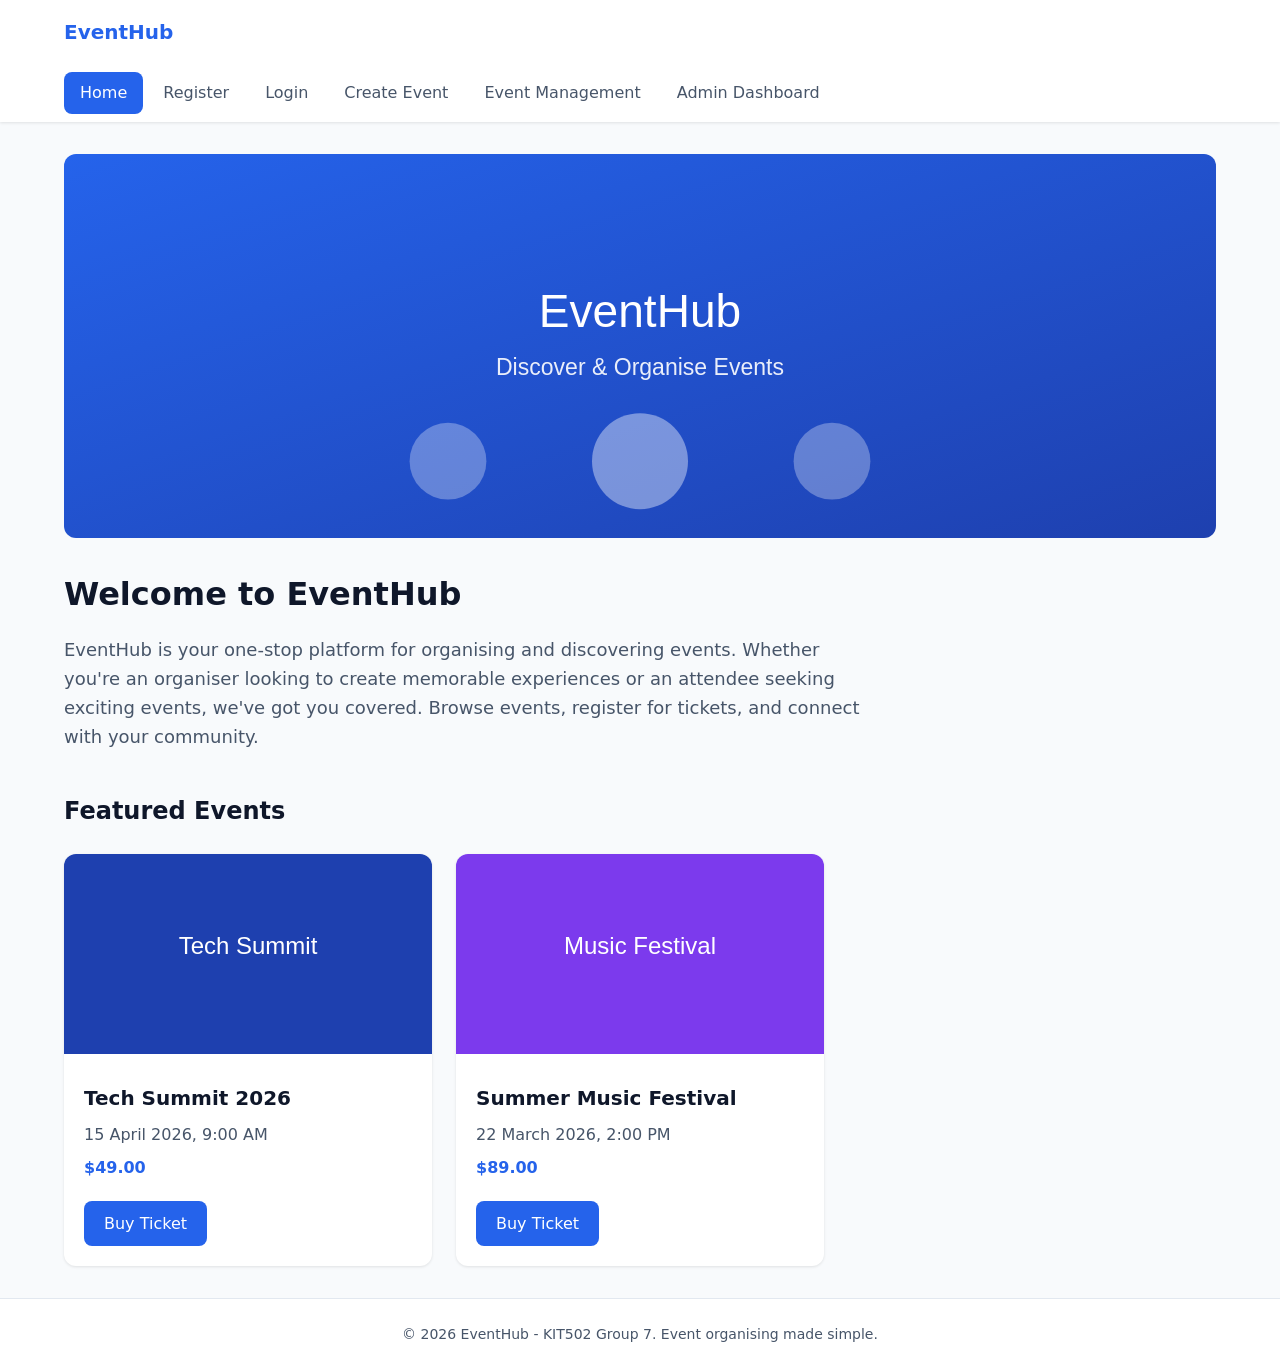
<file: index.html>
<!DOCTYPE html>
<html lang="en">
<head>
  <meta charset="UTF-8">
  <meta name="viewport" content="width=device-width, initial-scale=1.0">
  <title>EventHub - Discover & Organise Events</title>
  <link rel="stylesheet" href="css/style.css">
  <link rel="stylesheet" href="css/layout.css">
</head>
<body>
  <div class="page-wrapper">
    <!-- Site Navigation - Member 1: Consistent across all pages -->
    <header class="site-header">
      <div class="nav-container">
        <a href="index.html" class="nav-brand">EventHub</a>
        <nav>
          <ul class="nav-menu">
            <li><a href="index.html" class="active">Home</a></li>
            <li><a href="register.html">Register</a></li>
            <li><a href="login.html">Login</a></li>
            <li><a href="create-event.html">Create Event</a></li>
            <li><a href="event-management.html">Event Management</a></li>
            <li><a href="admin-dashboard.html">Admin Dashboard</a></li>
          </ul>
        </nav>
      </div>
    </header>

    <main>
      <!-- Landing page hero section - Member 1 -->
      <section class="hero">
        <img src="images/hero-events.svg" alt="EventHub - Discover events" class="hero-image">
        <div class="hero-content">
          <h1>Welcome to EventHub</h1>
          <p class="hero-intro">
            EventHub is your one-stop platform for organising and discovering events. 
            Whether you're an organiser looking to create memorable experiences or an attendee 
            seeking exciting events, we've got you covered. Browse events, register for tickets, 
            and connect with your community.
          </p>
        </div>
      </section>

      <!-- Featured events - at least 2 with title, date, price, buy ticket button -->
      <section class="featured-events">
        <h2>Featured Events</h2>
        <div class="event-grid">
          <article class="event-card">
            <img src="images/event1.svg" alt="Tech Summit 2026" class="event-card-image">
            <div class="event-card-content">
              <h3>Tech Summit 2026</h3>
              <p class="event-date">15 April 2026, 9:00 AM</p>
              <p class="event-price">$49.00</p>
              <a href="index.html" class="btn btn-primary">Buy Ticket</a>
            </div>
          </article>
          <article class="event-card">
            <img src="images/event2.svg" alt="Music Festival" class="event-card-image">
            <div class="event-card-content">
              <h3>Summer Music Festival</h3>
              <p class="event-date">22 March 2026, 2:00 PM</p>
              <p class="event-price">$89.00</p>
              <a href="index.html" class="btn btn-primary">Buy Ticket</a>
            </div>
          </article>
        </div>
      </section>
    </main>

    <footer class="site-footer">
      <p>&copy; 2026 EventHub - KIT502 Group 7. Event organising made simple.</p>
    </footer>
  </div>
</body>
</html>
</file>
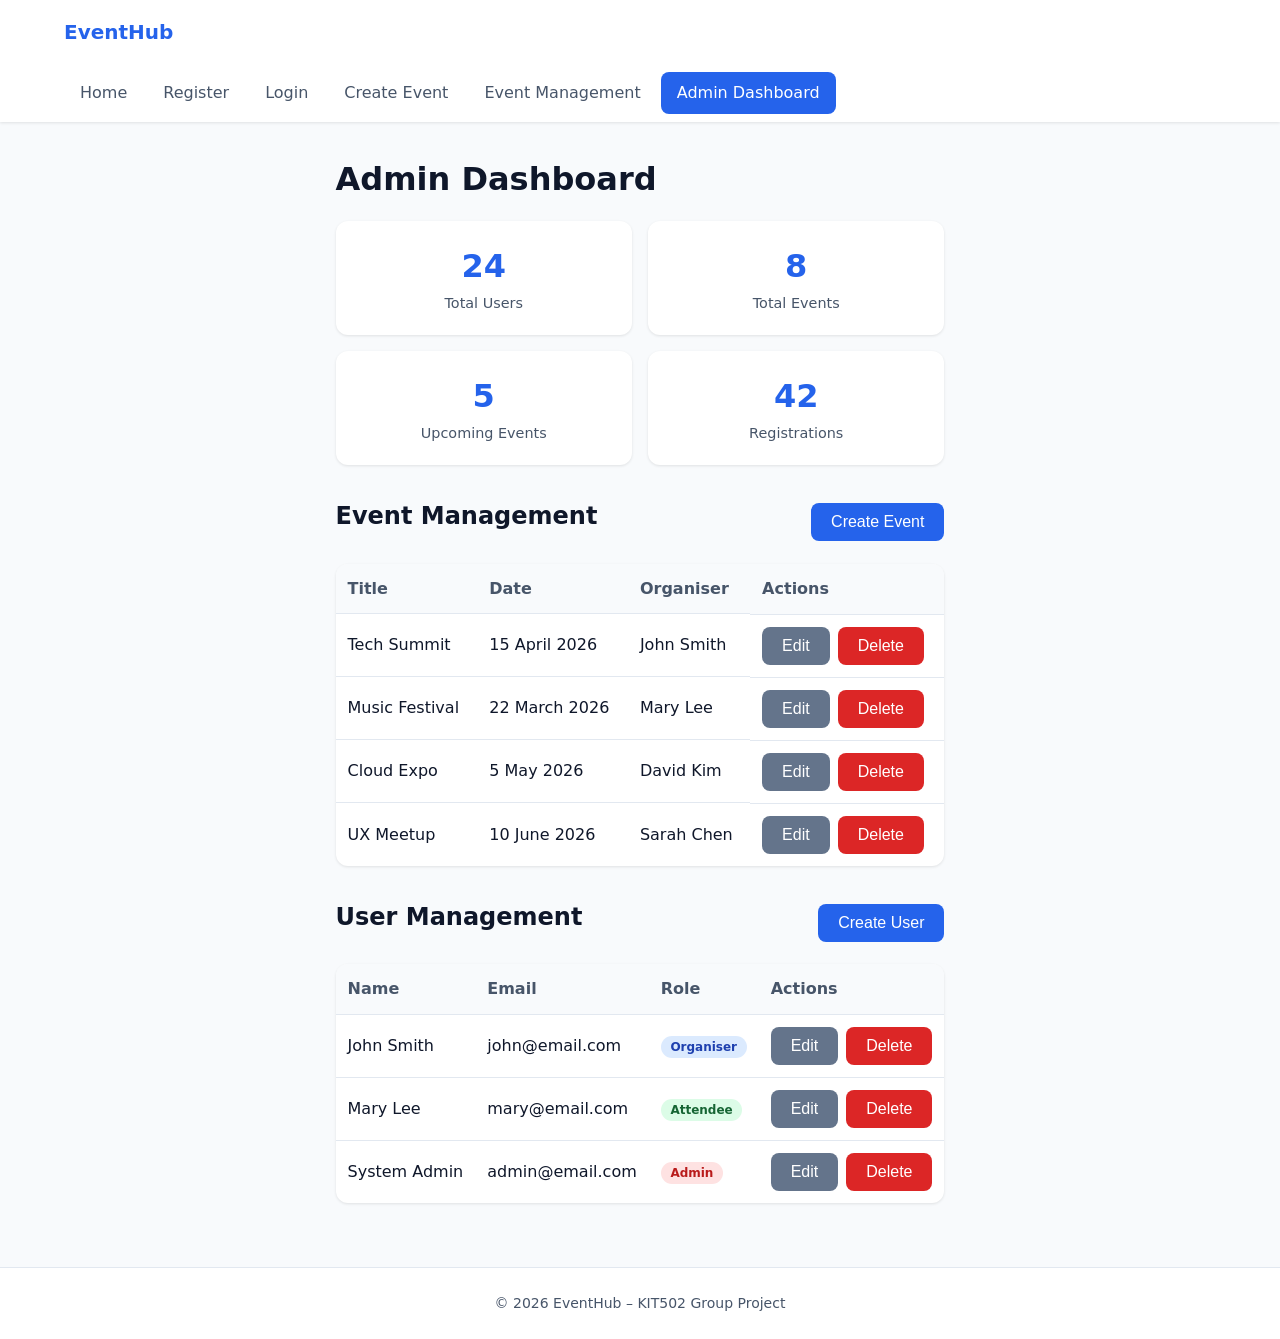
<file: admin-dashboard.html>
<!DOCTYPE html>
<html lang="en">

<head>

    <meta charset="UTF-8">

    <meta name="viewport" content="width=device-width, initial-scale=1.0">

    <meta name="description" content="Admin dashboard for EventHub">

    <title>Admin Dashboard</title>
    <div id="messageBox" class="message-box"></div>

    <link rel="stylesheet" href="css/style.css">
    <link rel="stylesheet" href="css/layout.css">
    <link rel="stylesheet" href="css/admin-dashboard.css">

</head>


<body>

    <div class="page-wrapper">

        <header class="site-header">

            <div class="nav-container">

                <a href="index.html" class="nav-brand">
                    EventHub
                </a>

                <nav>

                    <ul class="nav-menu">

                        <li><a href="index.html">Home</a></li>

                        <li><a href="register.html">Register</a></li>

                        <li><a href="login.html">Login</a></li>

                        <li><a href="create-event.html">Create Event</a></li>

                        <li><a href="event-management.html">Event Management</a></li>

                        <li><a href="admin-dashboard.html" class="active">

                                Admin Dashboard

                            </a></li>

                    </ul>

                </nav>

            </div>

        </header>



        <main class="dashboard-container">

            <h1>
                Admin Dashboard
            </h1>



            <!-- Statistics -->

            <section class="dashboard-grid">

                <div class="stat-card">

                    <div class="stat-value">
                        24
                    </div>

                    <div class="stat-label">
                        Total Users
                    </div>

                </div>


                <div class="stat-card">

                    <div class="stat-value">
                        8
                    </div>

                    <div class="stat-label">
                        Total Events
                    </div>

                </div>


                <div class="stat-card">

                    <div class="stat-value">
                        5
                    </div>

                    <div class="stat-label">
                        Upcoming Events
                    </div>

                </div>


                <div class="stat-card">

                    <div class="stat-value">
                        42
                    </div>

                    <div class="stat-label">
                        Registrations
                    </div>

                </div>

            </section>



            <!-- Events -->

            <section class="admin-section">

                <div class="admin-section-header">

                    <h2>
                        Event Management
                    </h2>

                    <button class="btn btn-primary" onclick="createEvent()">

                        Create Event

                    </button>

                </div>


                <table class="admin-table">

                    <thead>

                        <tr>

                            <th>Title</th>

                            <th>Date</th>

                            <th>Organiser</th>

                            <th>Actions</th>

                        </tr>

                    </thead>


                    <tbody>

                        <tr>

                            <td class="event-title">
                                Tech Summit
                            </td>

                            <td>
                                15 April 2026
                            </td>

                            <td>
                                John Smith
                            </td>

                            <td class="admin-actions">

                                <button class="btn btn-secondary edit-event">
                                    Edit
                                </button>

                                <button class="btn btn-danger delete-event">
                                    Delete
                                </button>

                            </td>

                        </tr>


                        <tr>

                            <td class="event-title">
                                Music Festival
                            </td>

                            <td>
                                22 March 2026
                            </td>

                            <td>
                                Mary Lee
                            </td>

                            <td class="admin-actions">

                                <button class="btn btn-secondary edit-event">
                                    Edit
                                </button>

                                <button class="btn btn-danger delete-event">
                                    Delete
                                </button>

                            </td>

                        </tr>


                        <tr>

                            <td class="event-title">
                                Cloud Expo
                            </td>

                            <td>
                                5 May 2026
                            </td>

                            <td>
                                David Kim
                            </td>

                            <td class="admin-actions">

                                <button class="btn btn-secondary edit-event">
                                    Edit
                                </button>

                                <button class="btn btn-danger delete-event">
                                    Delete
                                </button>

                            </td>

                        </tr>


                        <tr>

                            <td class="event-title">
                                UX Meetup
                            </td>

                            <td>
                                10 June 2026
                            </td>

                            <td>
                                Sarah Chen
                            </td>

                            <td class="admin-actions">

                                <button class="btn btn-secondary edit-event">
                                    Edit
                                </button>

                                <button class="btn btn-danger delete-event">
                                    Delete
                                </button>

                            </td>

                        </tr>

                    </tbody>

                </table>

            </section>



            <!-- Users -->

            <section class="admin-section">

                <div class="admin-section-header">

                    <h2>
                        User Management
                    </h2>

                    <button class="btn btn-primary" onclick="createUser()">

                        Create User

                    </button>

                </div>


                <table class="admin-table">

                    <thead>

                        <tr>

                            <th>Name</th>

                            <th>Email</th>

                            <th>Role</th>

                            <th>Actions</th>

                        </tr>

                    </thead>


                    <tbody>

                        <tr>

                            <td class="user-name">
                                John Smith
                            </td>

                            <td>
                                john@email.com
                            </td>

                            <td>

                                <span class="role role-organiser">
                                    Organiser
                                </span>

                            </td>

                            <td class="admin-actions">

                                <button class="btn btn-secondary edit-user">
                                    Edit
                                </button>

                                <button class="btn btn-danger delete-user">
                                    Delete
                                </button>

                            </td>

                        </tr>


                        <tr>

                            <td class="user-name">
                                Mary Lee
                            </td>

                            <td>
                                mary@email.com
                            </td>

                            <td>

                                <span class="role role-attendee">
                                    Attendee
                                </span>

                            </td>

                            <td class="admin-actions">

                                <button class="btn btn-secondary edit-user">
                                    Edit
                                </button>

                                <button class="btn btn-danger delete-user">
                                    Delete
                                </button>

                            </td>

                        </tr>


                        <tr>

                            <td class="user-name">
                                System Admin
                            </td>

                            <td>
                                admin@email.com
                            </td>

                            <td>

                                <span class="role role-admin">
                                    Admin
                                </span>

                            </td>

                            <td class="admin-actions">

                                <button class="btn btn-secondary edit-user">
                                    Edit
                                </button>

                                <button class="btn btn-danger delete-user">
                                    Delete
                                </button>

                            </td>

                        </tr>

                    </tbody>

                </table>

            </section>

        </main>



        <footer class="site-footer">

            <p>
                © 2026 EventHub – KIT502 Group Project
            </p>

        </footer>


    </div>

    <script src="js/admin-dashboard.js"></script>

</body>

</html>
</file>
<file: css/style.css>
/* Shared styles - Group 7 */
:root {
  --primary: #2563eb;
  --primary-hover: #1d4ed8;
  --secondary: #64748b;
  --success: #059669;
  --danger: #dc2626;
  --background: #f8fafc;
  --card-bg: #ffffff;
  --text-primary: #0f172a;
  --text-secondary: #475569;
  --border: #e2e8f0;
  --shadow: 0 1px 3px rgba(0, 0, 0, 0.1);
  --shadow-lg: 0 10px 15px -3px rgba(0, 0, 0, 0.1);
  --radius: 8px;
  --radius-lg: 12px;
}

/* Reset and base */
*,
*::before,
*::after {
  box-sizing: border-box;
  margin: 0;
  padding: 0;
}

body {
  font-family: 'Segoe UI', system-ui, -apple-system, sans-serif;
  font-size: 16px;
  line-height: 1.6;
  color: var(--text-primary);
  background-color: var(--background);
  min-height: 100vh;
}

/* Main content area */
main {
  max-width: 1200px;
  margin: 0 auto;
  padding: 2rem 1.5rem;
}

/* Typography */
h1 {
  font-size: 2rem;
  margin-bottom: 1rem;
  color: var(--text-primary);
}

h2 {
  font-size: 1.5rem;
  margin-bottom: 0.75rem;
  color: var(--text-primary);
}

/* Buttons - consistent across all pages */
.btn {
  display: inline-block;
  padding: 0.625rem 1.25rem;
  font-size: 1rem;
  font-weight: 500;
  text-decoration: none;
  border: none;
  border-radius: var(--radius);
  cursor: pointer;
  transition: background-color 0.2s, color 0.2s;
}

.btn-primary {
  background-color: var(--primary);
  color: white;
}

.btn-primary:hover {
  background-color: var(--primary-hover);
}

.btn-secondary {
  background-color: var(--secondary);
  color: white;
}

.btn-danger {
  background-color: var(--danger);
  color: white;
}

/* Form elements */
.form-group {
  margin-bottom: 1.25rem;
}

.form-group label {
  display: block;
  margin-bottom: 0.375rem;
  font-weight: 500;
  color: var(--text-primary);
}

.form-group input,
.form-group select,
.form-group textarea {
  width: 100%;
  padding: 0.5rem 0.75rem;
  font-size: 1rem;
  border: 1px solid var(--border);
  border-radius: var(--radius);
  font-family: inherit;
}

.form-group input:focus,
.form-group select:focus,
.form-group textarea:focus {
  outline: none;
  border-color: var(--primary);
  box-shadow: 0 0 0 3px rgba(37, 99, 235, 0.2);
}

.form-group input.error {
  border-color: var(--danger);
}

.error-message {
  color: var(--danger);
  font-size: 0.875rem;
  margin-top: 0.25rem;
}

/* Cards for events */
.event-card {
  background: var(--card-bg);
  border-radius: var(--radius-lg);
  box-shadow: var(--shadow);
  overflow: hidden;
  transition: box-shadow 0.2s;
}

.event-card:hover {
  box-shadow: var(--shadow-lg);
}

/* Hero section - Landing page */
.hero {
  margin-bottom: 2.5rem;
}

.hero-image {
  width: 100%;
  max-height: 400px;
  object-fit: cover;
  border-radius: var(--radius-lg);
  margin-bottom: 1.5rem;
}

.hero-content h1 {
  margin-bottom: 1rem;
}

.hero-intro {
  font-size: 1.125rem;
  color: var(--text-secondary);
  max-width: 800px;
}

/* Event grid */
.featured-events h2,
.form-section h1 {
  margin-bottom: 1.5rem;
}

.event-grid {
  display: grid;
  grid-template-columns: repeat(auto-fill, minmax(320px, 1fr));
  gap: 1.5rem;
}

.event-card-image {
  width: 100%;
  height: 200px;
  object-fit: cover;
}

.event-card-content {
  padding: 1.25rem;
}

.event-card-content h3 {
  margin-bottom: 0.5rem;
  font-size: 1.25rem;
}

.event-date,
.event-price {
  color: var(--text-secondary);
  margin-bottom: 0.5rem;
}

.event-price {
  font-weight: 600;
  color: var(--primary);
}

.event-card-content .btn {
  margin-top: 0.75rem;
}

/* Form section */
.form-section {
  max-width: 500px;
}

.form-section--wide {
  max-width: 700px;
}

.form-row {
  display: grid;
  grid-template-columns: 1fr 1fr;
  gap: 1rem;
}

@media (max-width: 600px) {
  .form-row {
    grid-template-columns: 1fr;
  }
}

.section-intro {
  color: var(--text-secondary);
  margin-bottom: 1.5rem;
}

.form-hint {
  display: block;
  margin-top: 0.25rem;
  font-size: 0.8rem;
  color: var(--text-secondary);
}

.form-actions {
  display: flex;
  gap: 1rem;
  margin-top: 1.5rem;
}

/* Management section */
.management-header {
  display: flex;
  justify-content: space-between;
  align-items: center;
  flex-wrap: wrap;
  gap: 1rem;
  margin-bottom: 1.5rem;
}

/* Dashboard */
.dashboard-actions {
  display: flex;
  gap: 1rem;
  margin-bottom: 2rem;
}

.dashboard-note {
  color: var(--text-secondary);
  padding: 1rem;
  background: var(--background);
  border-radius: var(--radius);
  font-size: 0.9rem;
}

/* Event management list */
.event-list {
  display: flex;
  flex-direction: column;
  gap: 1.5rem;
}

.event-item {
  background: var(--card-bg);
  padding: 1.5rem;
  border-radius: var(--radius-lg);
  box-shadow: var(--shadow);
  border-left: 4px solid var(--primary);
}

.event-item h3 {
  margin-bottom: 0.5rem;
}

.event-item .event-meta {
  color: var(--text-secondary);
  font-size: 0.9rem;
  margin-bottom: 0.75rem;
}

.event-item .event-desc {
  margin-bottom: 1rem;
  line-height: 1.6;
}

.event-item .event-actions {
  display: flex;
  gap: 0.5rem;
}

/* Admin dashboard stats */
.dashboard-grid {
  display: grid;
  grid-template-columns: repeat(auto-fill, minmax(200px, 1fr));
  gap: 1rem;
  margin-bottom: 2rem;
}

.stat-card {
  background: var(--card-bg);
  padding: 1.25rem;
  border-radius: var(--radius-lg);
  box-shadow: var(--shadow);
  text-align: center;
}

.stat-card .stat-value {
  font-size: 2rem;
  font-weight: 700;
  color: var(--primary);
}

.stat-card .stat-label {
  font-size: 0.9rem;
  color: var(--text-secondary);
}
</file>
<file: css/layout.css>
/* Navigation and layout - Member 1 */

/* Header and navigation */
.site-header {
  background: var(--card-bg);
  box-shadow: var(--shadow);
  position: sticky;
  top: 0;
  z-index: 100;
}

.nav-container {
  max-width: 1200px;
  margin: 0 auto;
  padding: 0 1.5rem;
}

.nav-brand {
  font-size: 1.25rem;
  font-weight: 700;
  color: var(--primary);
  text-decoration: none;
  padding: 1rem 0;
  display: inline-block;
}

.nav-brand:hover {
  color: var(--primary-hover);
}

/* Navigation list - horizontal menu */
.nav-menu {
  list-style: none;
  display: flex;
  flex-wrap: wrap;
  gap: 0.25rem;
  padding: 0.5rem 0;
}

.nav-menu li {
  margin: 0;
}

.nav-menu a {
  display: block;
  padding: 0.5rem 1rem;
  color: var(--text-secondary);
  text-decoration: none;
  border-radius: var(--radius);
  font-weight: 500;
  transition: background-color 0.2s, color 0.2s;
}

/* Hover state - focus for keyboard nav */
.nav-menu a:hover,
.nav-menu a:focus {
  background-color: var(--background);
  color: var(--primary);
  outline: 2px solid var(--primary);
  outline-offset: 2px;
}

/* Active page indicator */
.nav-menu a.active {
  background-color: var(--primary);
  color: white;
}

.nav-menu a.active:hover,
.nav-menu a.active:focus {
  background-color: var(--primary-hover);
  color: white;
}

/* Footer */
.site-footer {
  background: var(--card-bg);
  border-top: 1px solid var(--border);
  margin-top: auto;
  padding: 1.5rem;
  text-align: center;
  color: var(--text-secondary);
  font-size: 0.875rem;
}

/* Page wrapper for sticky footer */
.page-wrapper {
  display: flex;
  flex-direction: column;
  min-height: 100vh;
}
</file>
<file: css/admin-dashboard.css>
.dashboard-container {
    max-width: 1200px;
    margin: 0 auto;
    padding: 2rem 1.5rem;
}



.admin-section {
    margin-bottom: 2rem;
}



.admin-section-header {
    display: flex;
    justify-content: space-between;
    align-items: center;
    margin-bottom: 1rem;
}



.admin-table {
    width: 100%;
    border-collapse: collapse;
    background: var(--card-bg);
    border-radius: var(--radius-lg);
    overflow: hidden;
    box-shadow: var(--shadow);
}



.admin-table th {
    background: var(--background);
    padding: 0.75rem;
    text-align: left;
    color: var(--text-secondary);
}



.admin-table td {
    padding: 0.75rem;
    border-top: 1px solid var(--border);
}



.admin-table tr:hover {
    background: var(--background);
}



.role {
    padding: 0.25rem 0.6rem;
    border-radius: 20px;
    font-size: 0.75rem;
    font-weight: 600;
}



.role-admin {
    background: #fee2e2;
    color: #b91c1c;
}



.role-organiser {
    background: #dbeafe;
    color: #1e40af;
}



.role-attendee {
    background: #dcfce7;
    color: #166534;
}



.admin-actions {
    display: flex;
    gap: 0.5rem;
}



@media(max-width:768px) {

    .admin-section-header {
        flex-direction: column;
        align-items: flex-start;
        gap: 1rem;
    }

}

.message-box {
    padding: 12px;
    border-radius: 8px;
    margin-bottom: 20px;
    display: none;
    font-weight: 500;
}

.message-success {
    background: #dcfce7;
    color: #166534;
    border-left: 5px solid #16a34a;
}

.message-danger {
    background: #fee2e2;
    color: #991b1b;
    border-left: 5px solid #dc2626;
}

.message-info {
    background: #dbeafe;
    color: #1e40af;
    border-left: 5px solid #2563eb;
}
</file>
